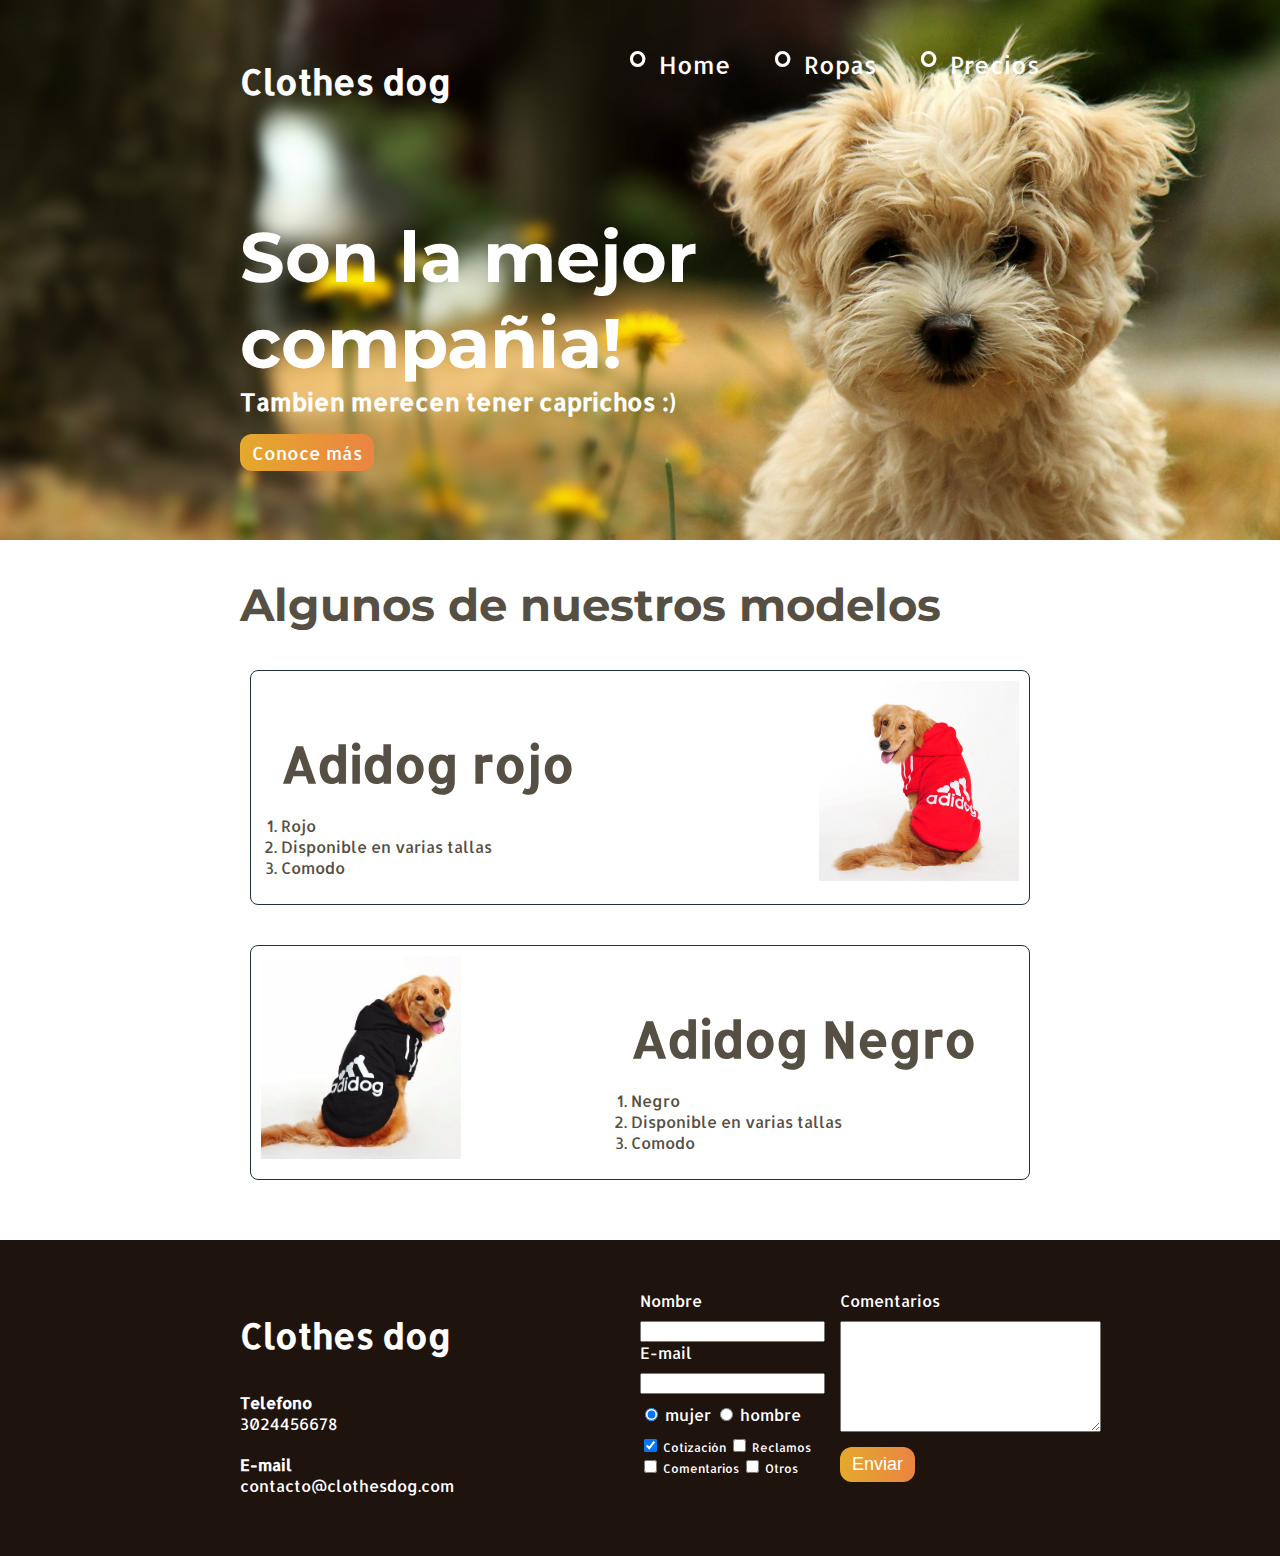
<file: index.html>
<!DOCTYPE html>
<html>
  <head>
    <title>Clothes Dog</title>
    <meta charset="UTF-8"/>
    <link href='https://fonts.googleapis.com/css?family=Montserrat:400,700|Allerta' rel='stylesheet' type='text/css'>
    <link rel="stylesheet" href="css/clothesdog.css"/>
  </head>
  <body>
    <section id="portada" class="portada background"> <!-- portada -->
      <header id="header" class="header contenedor"> <!-- header -->
        <figure class="logotipo"> <!-- logotipo -->
            <h1> Clothes dog </h1>
        </figure>
        <nav class="menu"> <!-- menu -->
          <ul>
            <li>
              <a href="index.html">Home</a>
            </li>
            <li>
              <a href="#ropas">Ropas</a>
            </li>
            <li>
              <a href="precios.html">Precios</a>
            </li>
          </ul>
        </nav>
      </header>
      <div class="contenedor">
        <h1 class="titulo">Son la mejor compañia! </h1><!-- titulo -->
        <h3 class="title-a">Tambien merecen tener caprichos :)</h3><!-- resumen -->
        <a class="button" href="#ropas">Conoce más</a><!-- boton -->
      </div>
    </section>
    <section id="ropas" class="ropas contenedor"> <!-- ropas -->
      <h2>Algunos de nuestros modelos</h2><!-- titulo -->
      <article class="ropa"> <!-- ropa 1 -->
        <img class="derecha" src="Images/adidog rojo.jpg" alt="Adidog rojo" width="200" height="200"/>
        <div class="contenedor-ropa-a">
          <h3 class="title-b">Adidog rojo</h3>
          <ol>
            <li>Rojo</li>
            <li>Disponible en varias tallas</li>
            <li>Comodo</li>
          </ol>
        </div>
      </article>
      <article class="ropa b"> <!-- ropa 2 -->
        <img class="izquierda" src="Images/adidog negro.jpg" alt="Adidog negro" width="200" heigth="150"/>
        <div class="contenedor-ropa-b">
          <h3 class="title-b">Adidog Negro</h3>
          <ol>
            <li>Negro</li>
            <li>Disponible en varias tallas</li>
            <li>Comodo</li>
          </ol>
        </div>
      </article>
    </section>
    <footer class="footer">
      <div class="contenedor">
        <div class="contacto">
           <h1> Clothes dog</h1>
          <a href="tel:+573024456678"><strong>Telefono</strong> <span>3024456678</span></a>
          <a href="mailto:contacto@invie.com"><strong>E-mail</strong> <span>contacto@clothesdog.com</span></a>
        </div>
        <form class="formulario">
          <div class="col1">
            <label for="nombre">Nombre</label>
            <input type="text" required id="nombre" name="nombre"/>
            <label for="email">E-mail</label>
            <input type="email" required id="email" name="email"/>
            <div class="sexo">
              <label for="mujer">
                <input type="radio" id="mujer" checked name="sexo" value="mujer"> mujer
              </label>
              <label for="hombre">
                <input type="radio" id="hombre" name="sexo" value="hombre"> hombre
              </label>
            </div>
            <div class="intereses">
              <label for="cotizacion">
                <input type="checkbox" checked id="cotizacion" name="intereses" value="cotizacion"> Cotización
              </label>
              <label for="reclamos">
                <input type="checkbox" id="reclamos" name="intereses" value="reclamos"> Reclamos
              </label>
              <label for="comentarios">
                <input type="checkbox" id="comentarios" name="intereses" value="comantarios"> Comentarios
              </label>
              <label for="otros">
                <input type="checkbox" id="otros" name="intereses" value="otros"> Otros
              </label>
            </div>
          </div>
          <div class="col2">
            <label for="comentarios">Comentarios</label>
            <textarea name="comantarios" id="comentarios" cols="30" rows="7"></textarea>
            <input type="submit" value="Enviar" class="button"/>
          </div>
        </form>
      </div>
    </footer>
  </body>
</html>
</file>
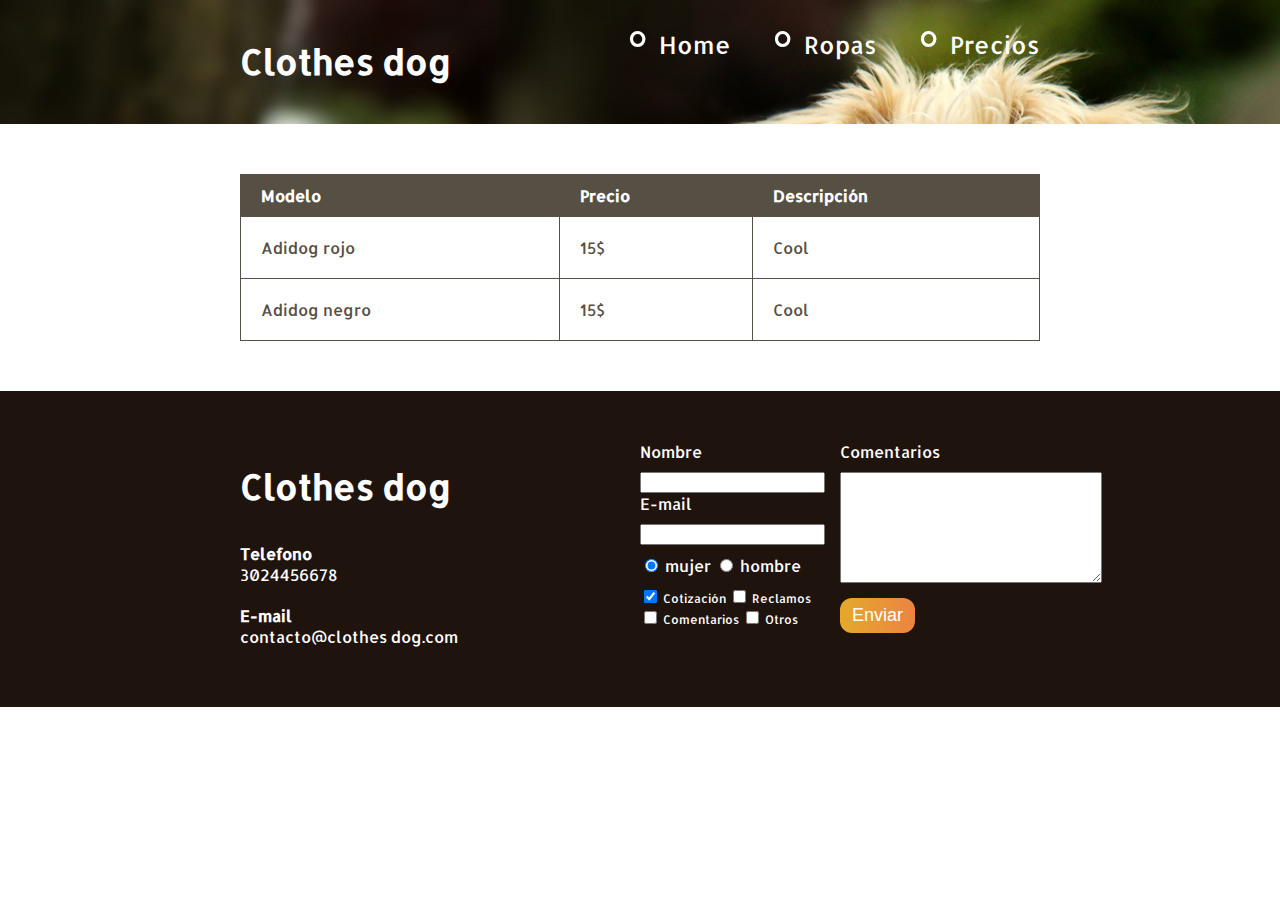
<file: precios.html>
<!DOCTYPE html>
<html>
  <head>
    <title>Clothes dog-Precios</title>
    <meta charset="UTF-8"/>
    <link href='https://fonts.googleapis.com/css?family=Montserrat:400,700|Allerta' rel='stylesheet' type='text/css'>
    <link rel="stylesheet" href="css/clothesdog.css"/>
  </head>
  <body>
    <header id="header" class="header background"> <!-- header -->
      <div class="contenedor">
        <figure class="logotipo"> <!-- logotipo -->
               <h1>Clothes dog</h1>
          </figure>
        <nav class="menu"> <!-- menu -->
          <ul>
            <li>
              <a href="index.html">Home</a>
            </li>
            <li>
              <a href="index.html#ropas">Ropas</a>
            </li>
            <li>
              <a href="precios.html">Precios</a>
            </li>
          </ul>
        </nav>
      </div>
    </header>
    <section class="tabla">
      <div class="contenedor">
        <table>
          <thead>
            <tr>
              <th>Modelo</th>
              <th>Precio</th>
              <th>Descripción</th>
            </tr>
          </thead>
          <tbody>
            <tr>
              <td>Adidog rojo</td>
              <td>15$</td>
              <td>Cool</td>
            </tr>
            <tr>
              <td>Adidog negro</td>
              <td>15$</td>
              <td>Cool</td>
            </tr>
          </tbody>
        </table>
      </div>
    </section>
    <footer class="footer">
      <div class="contenedor">
        <div class="contacto">
               <h1>Clothes dog</h1>
          <a href="tel:+573024456678"><strong>Telefono</strong> <span>3024456678</span></a>
          <a href="mailto:contacto@invie.com"><strong>E-mail</strong> <span>contacto@clothes dog.com</span></a>
        </div>
        <form class="formulario">
          <div class="col1">
            <label for="nombre">Nombre</label>
            <input type="text" required id="nombre" name="nombre"/>
            <label for="email">E-mail</label>
            <input type="email" required id="email" name="email"/>
            <div class="sexo">
              <label for="mujer">
                <input type="radio" id="mujer" checked name="sexo" value="mujer"> mujer
              </label>
              <label for="hombre">
                <input type="radio" id="hombre" name="sexo" value="hombre"> hombre
              </label>
            </div>
            <div class="intereses">
              <label for="cotizacion">
                <input type="checkbox" checked id="cotizacion" name="intereses" value="cotizacion"> Cotización
              </label>
              <label for="reclamos">
                <input type="checkbox" id="reclamos" name="intereses" value="reclamos"> Reclamos
              </label>
              <label for="comentarios">
                <input type="checkbox" id="comentarios" name="intereses" value="comantarios"> Comentarios
              </label>
              <label for="otros">
                <input type="checkbox" id="otros" name="intereses" value="otros"> Otros
              </label>
            </div>
          </div>
          <div class="col2">
            <label for="comentarios">Comentarios</label>
            <textarea name="comantarios" id="comentarios" cols="30" rows="7"></textarea>
            <input type="submit" value="Enviar" class="button"/>
          </div>
        </form>
      </div>
    </footer>
  </body>
</html>
</file>
<file: css/clothesdog.css>
/** {
  width: tamaño;
  height: tamaño;
  padding: 10px;
  padding-top: 10px;
  padding-right: 13px;
  padding-left: 15px;
  padding-bottom: 5px;
  padding: 10px 13px 5px 15px;
  margin: 10px;
  margin-top: 10px;
  margin-right: 13px;
  margin-left: 15px;
  margin-bottom: 5px;
  margin: 10px 13px 5px 15px;
  border: 2px solid red;
}*/

body {
  font-family: 'Allerta', sans-serif;
  margin: 0;
}
h1{
    font-size: 35px;
    color: white;
}


table {
  width: 100%;
}

th {
  background: #565044;
  color: white;
}

th {
  padding: 10px 20px;
  text-align: left;
  
}

td {
  padding: 20px;
  color: #565044;
}

table, td, th {
  border: 1px solid #565044;
  border-collapse: collapse;
}

input, textarea {
  outline: 0;
}

input:focus, textarea:focus {
  background: lightgray;
}

.contenedor {
  width: 800px;
  margin: auto;
  position: relative;
}

.background {
  background-image: url('../Images/portada.jpg');
  background-size: cover;
}

.button {
  border-radius: 12px;
  border: none;
  color: white;
  padding: 7px 12px;
  cursor: pointer;
  text-decoration: none;
  font-size: 18px;
  background: #fd324e;
  background: linear-gradient(to left, #EB8442, #E4A92C);
}

.titulo {
  font-family: 'Montserrat', sans-serif;
  font-size: 70px;
  margin-bottom: 0;
  margin-top: 70px;
}

.titulo span {
  text-decoration: underline;
}

.title-a {
  font-size: 24px;
  margin-top: 0;
  color: white;
}

.title-b {
  font-size: 50px;
  margin-bottom: 20px;
  color: #565044;
}

.ropas {
  color: #565044;
  margin-bottom: 60px;
}

.ropas h2 {
  font-family: 'Montserrat', sans-serif;
  font-size: 45px;
  color: #565044;
}



.portada {

  color: white;
  padding: 20px;
  height: 500px;
}

.portada button {
  margin-bottom: 70px;
}


.menu {
  font-size: 24px;
  display: inline-block;
  position: absolute;
  right: 0;
}

.menu li {
  display: inline-block;
  margin-left: 30px;
}

.menu li:before{
  content: '∘';
  font-size: 50px;
  line-height: 20px;
  color: white;
}

.menu a {
  color: white;
  text-decoration: none;
}

.logotipo {
  display: inline-block;
  margin-left: 0;
}


.ropa {
  margin: 10px 10px 40px 10px;
  padding: 10px;
  /*overflow: hidden;*/
  border: 1px solid #1F313C;
  border-radius: 8px;
}
.ropa ol {
  padding: 0;
}
.guitarra.b {
  height: 190px;
}


.derecha {
  float: right;
  position: relative;
}

.izquierda {
  float: left;
  position: relative;
}

.contenedor-ropa-a {
  padding-left: 20px;
  position: relative;
}
.contenedor-ropa-b {
  margin-left: 370px;
  position: relative;

}

.header {
  position: relative;
}


.footer {
  background: #1F130D;
  padding: 50px 10px;
}

.contacto {
  color: white;
  display: flex;
  width: 300px;
  flex-wrap: wrap;
  align-items: center;
}

.contacto img {
  display: block;
}

.contacto strong {
  display: block;
}

.contacto a {
  color: white;
  text-decoration: none;
  margin: 10px 10px 10px 0;
}


.footer .contenedor {
  display: flex;
  justify-content: space-between;
}


.formulario {
  display: flex;
  width: 400px;
  color: white;
}


.col1, .col2 {
  display: flex;
  flex-direction: column;
}

.col1 {
  margin-right: 15px;
}
.col2 {
  align-items: flex-start;
}

.col2 .button {
  margin-top: 15px;
}

.intereses label {
  font-size: 12px;
}

.formulario label, .sexo, .intereses {
  margin-bottom: 10px;
}


.sexo {
  margin-top: 10px;
}


.tabla {
  margin: 50px 0;
}
</file>
